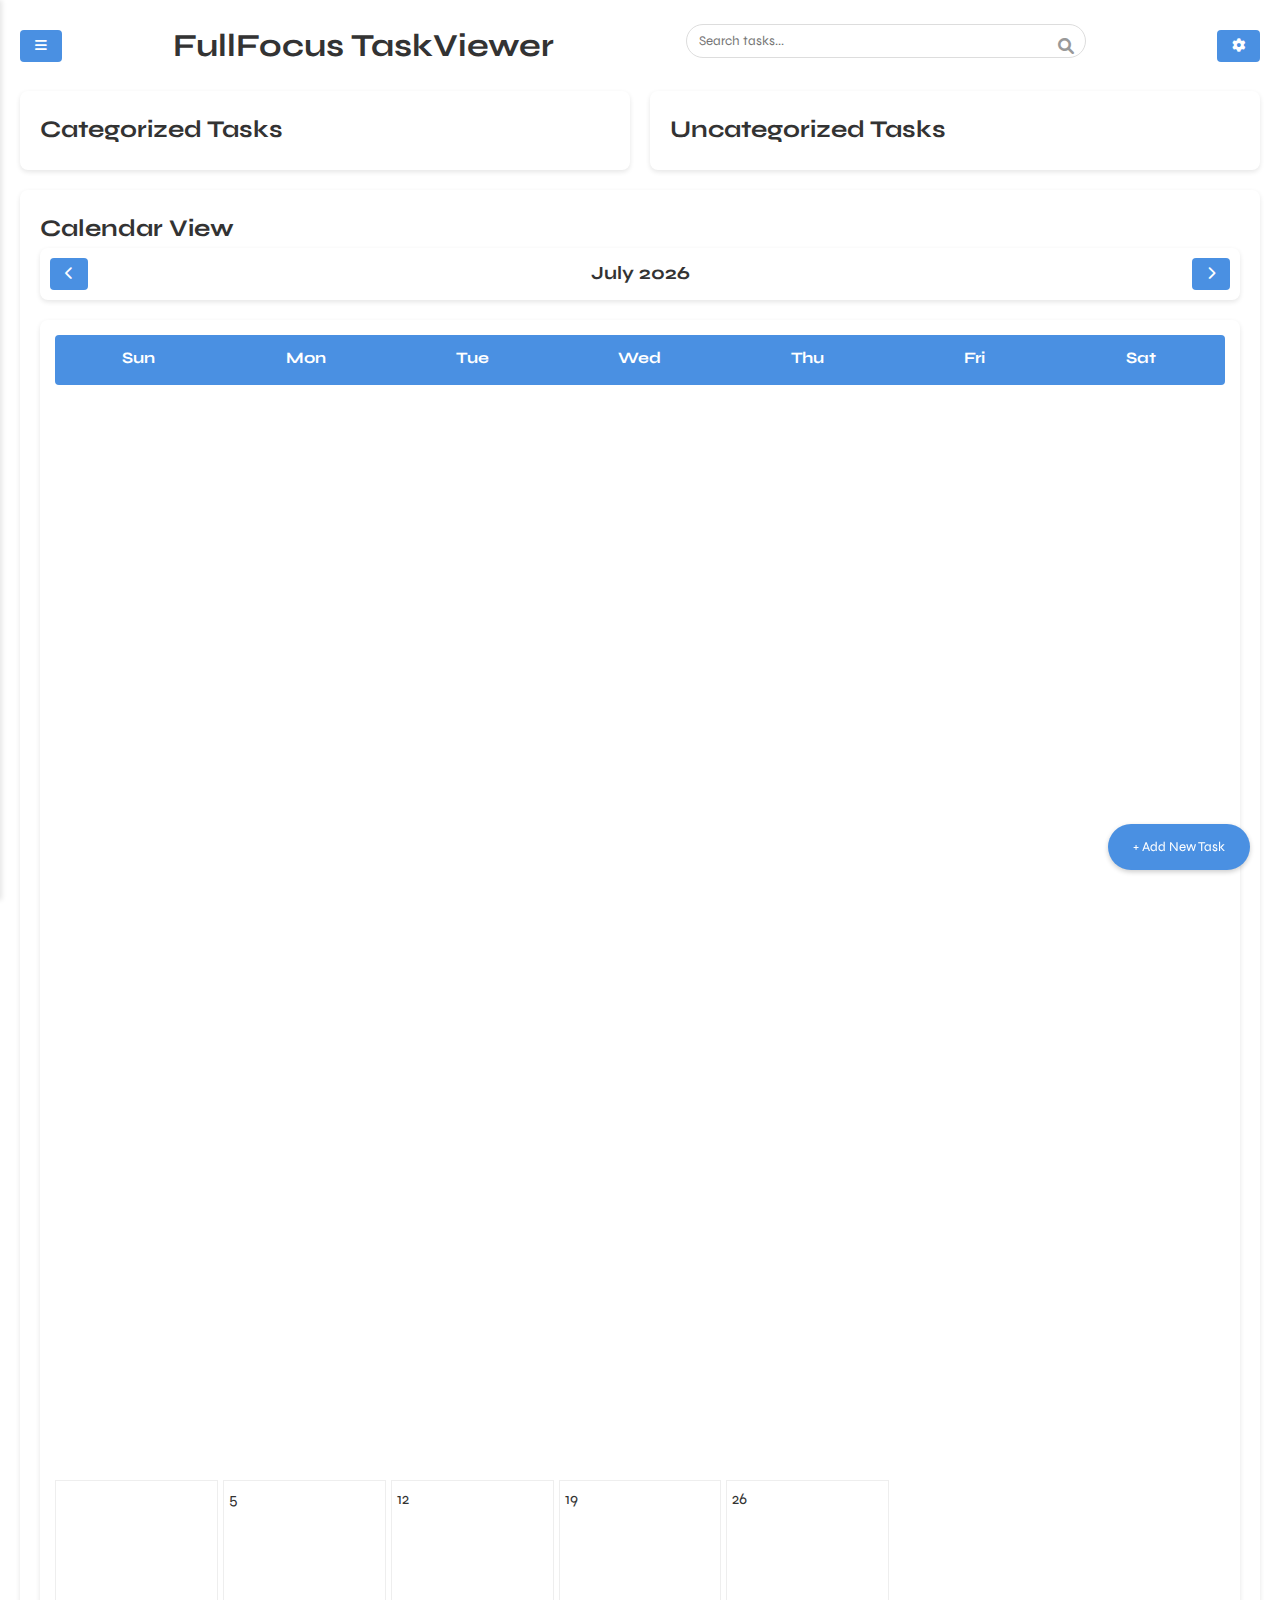
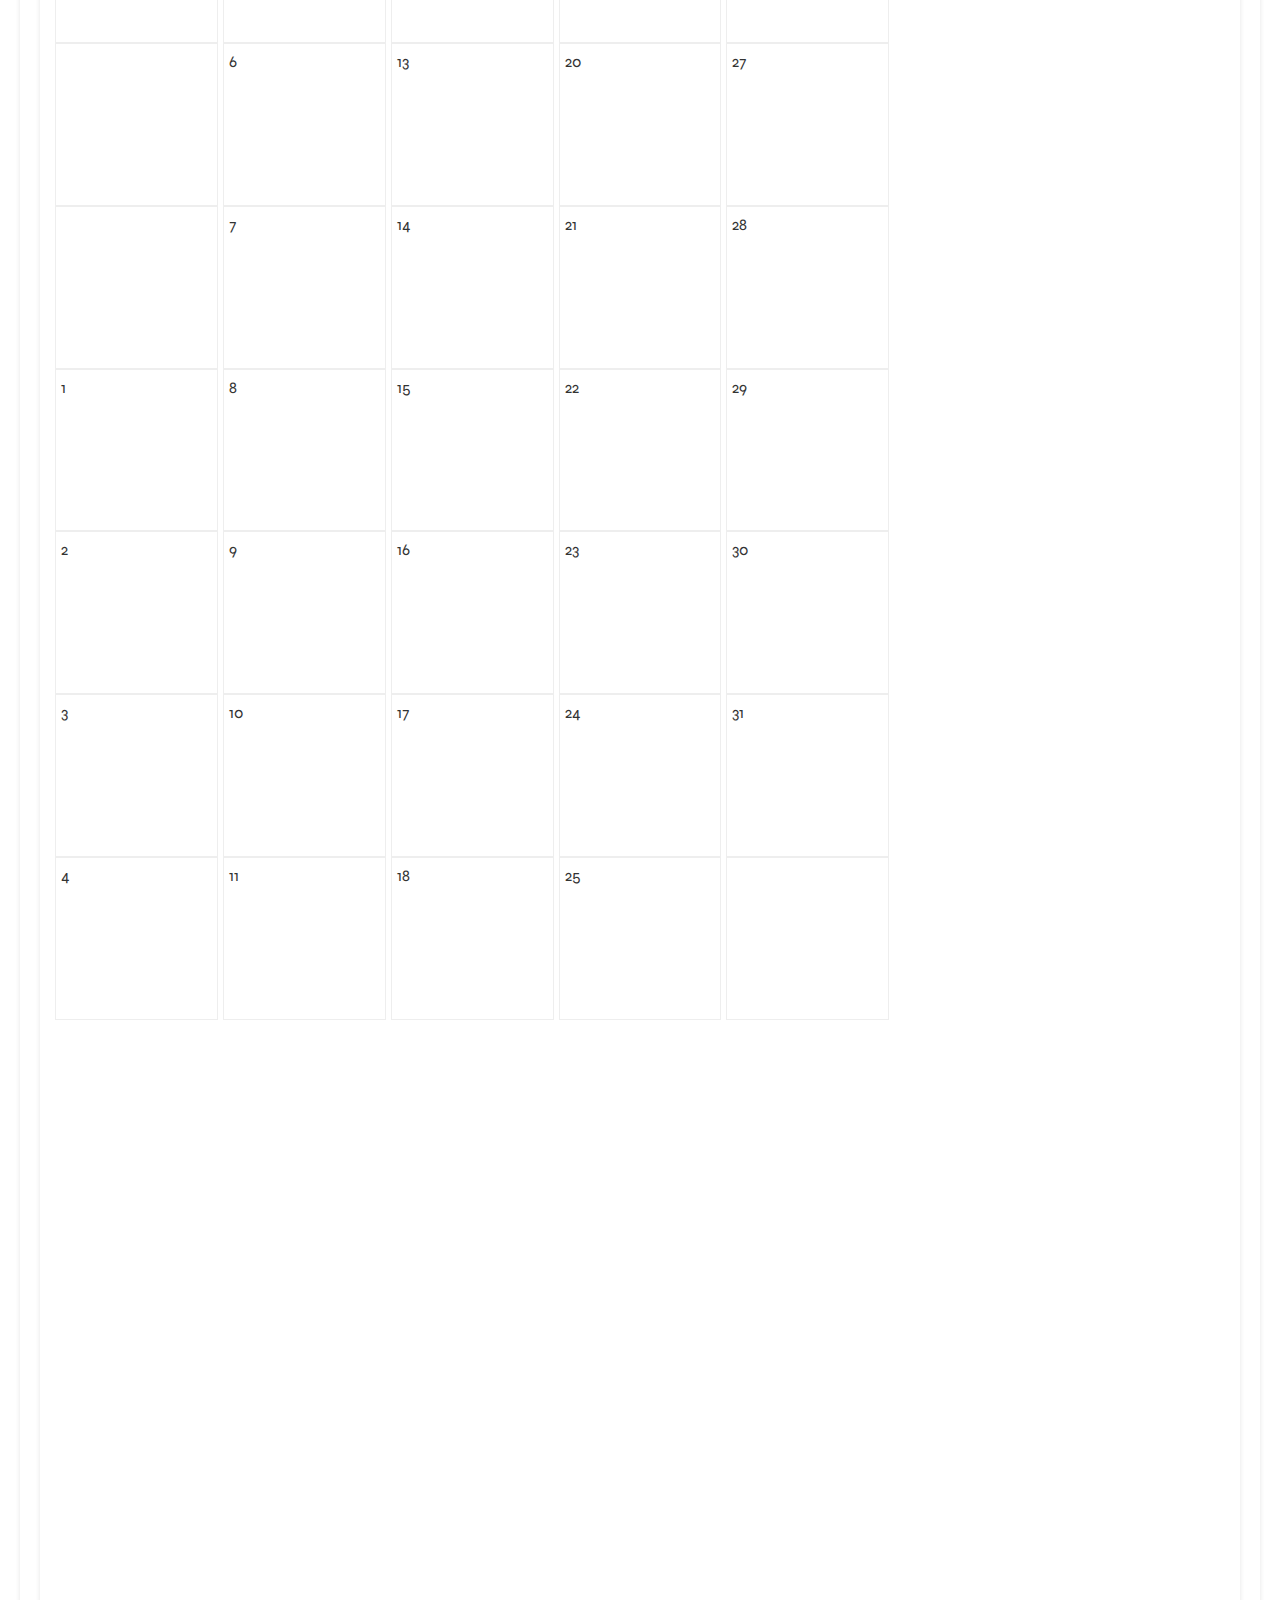
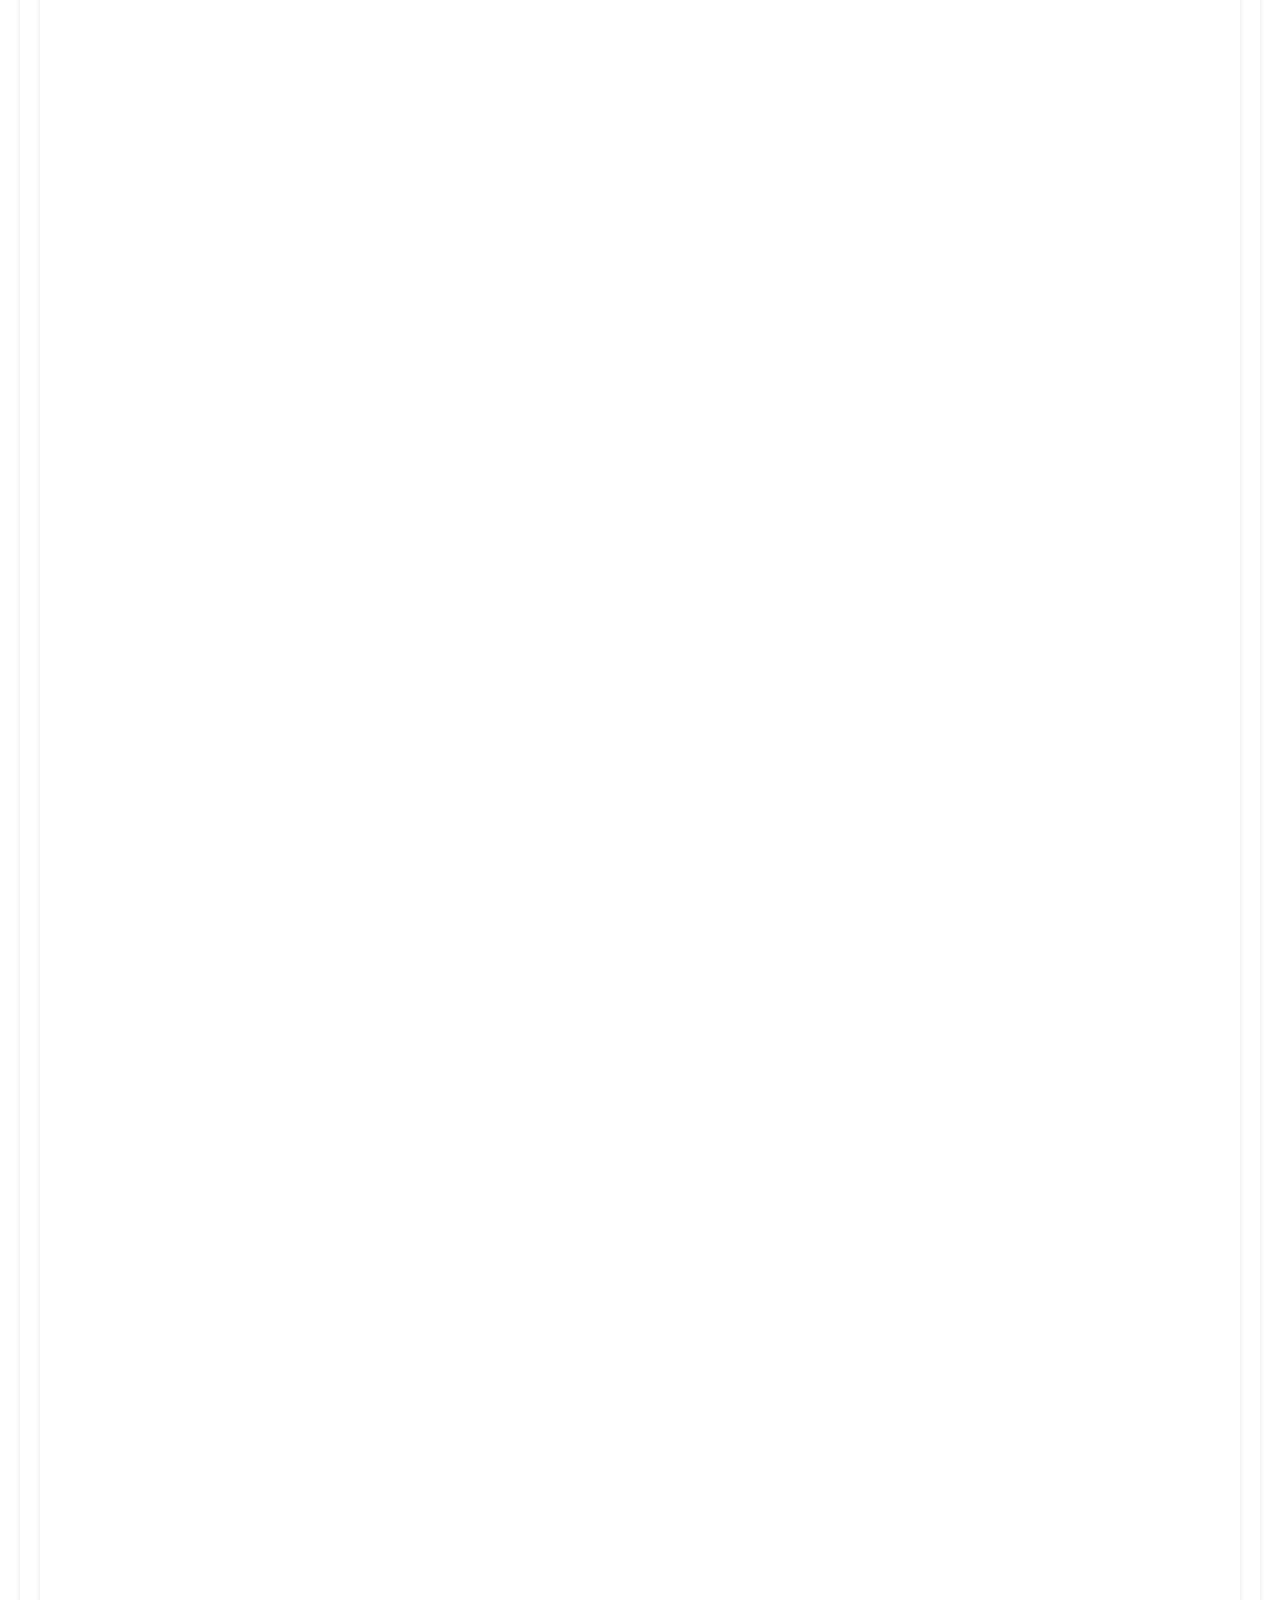
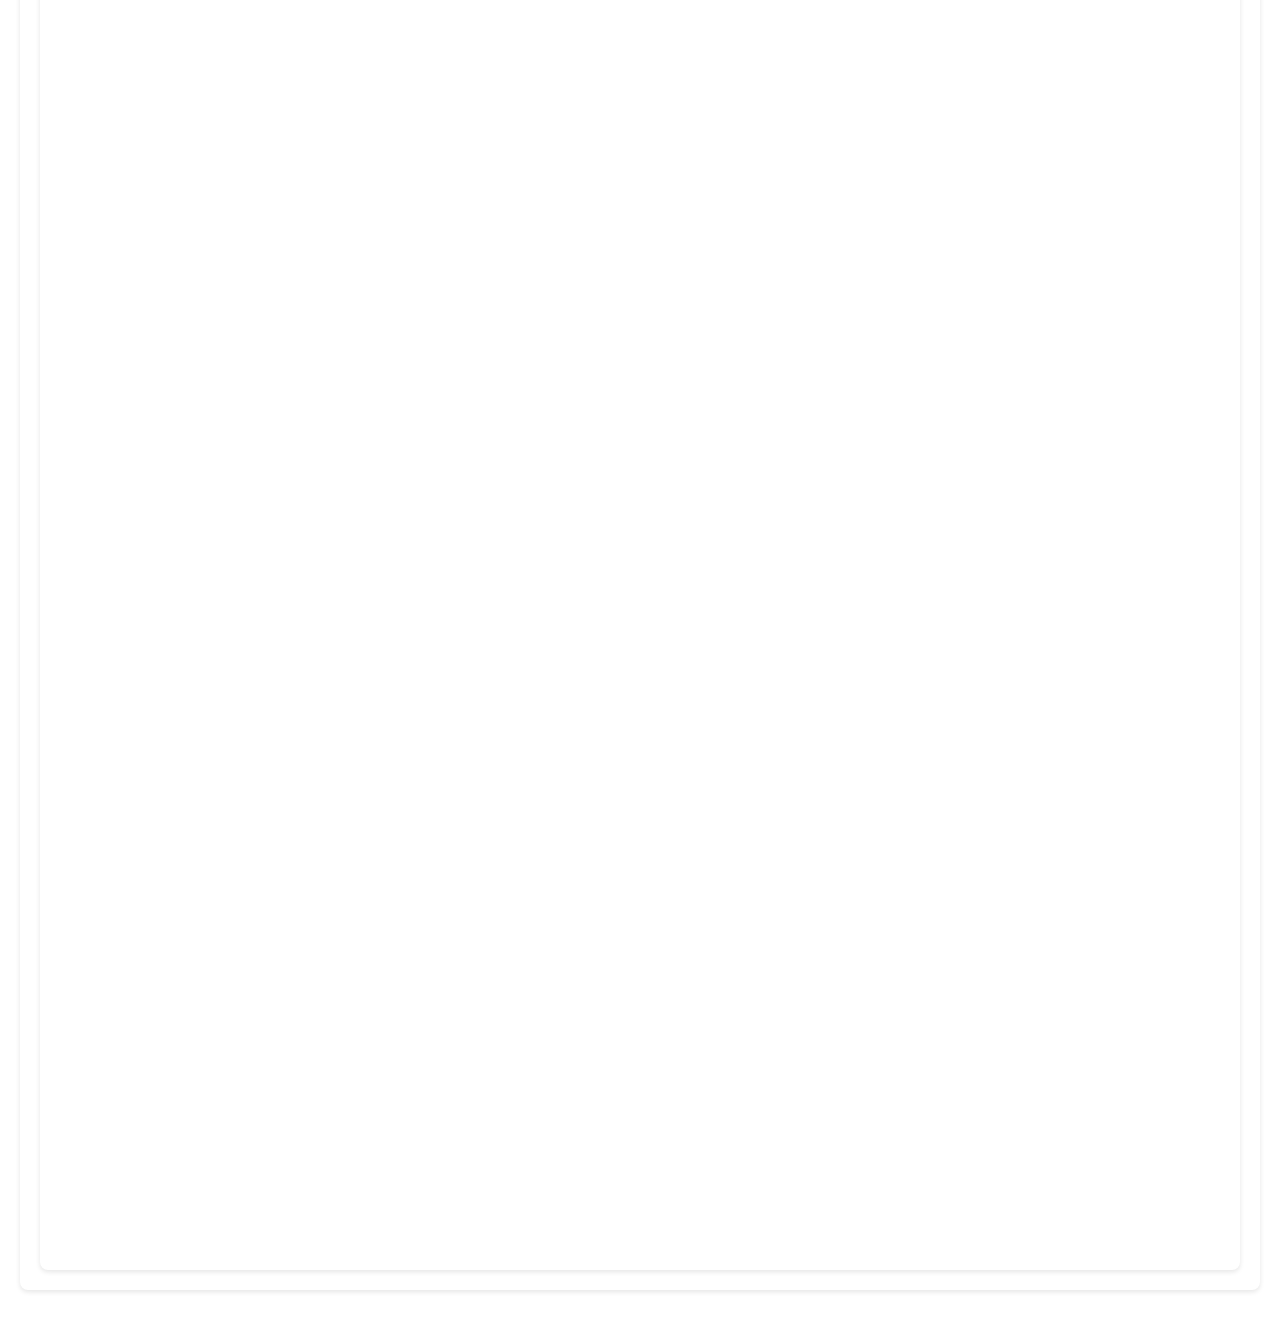
<file: index.html>
<!DOCTYPE html>
<html lang="en">
<head>
    <meta charset="UTF-8">
    <meta name="viewport" content="width=device-width, initial-scale=1.0">
    <title>FullFocus TaskViewer</title>
    <link href="https://cdnjs.cloudflare.com/ajax/libs/font-awesome/6.0.0/css/all.min.css" rel="stylesheet">
    <link rel="stylesheet" href="styles.css">
    <link rel="icon" href="favicon.png" type="image/png">
</head>
<body>
    <div id="sidebarContainer"></div>

    <div class="main-content">
        <div class="top-bar">
            <button id="openSidebar"><i class="fas fa-bars"></i></button>
            <h1>FullFocus TaskViewer</h1>
            <div class="search-bar">
                <input type="text" id="searchTasks" placeholder="Search tasks...">
                <i class="fas fa-search"></i>
            </div>
            <button id="settingsBtn"><i class="fas fa-cog"></i></button>
        </div>

        <div class="datetime" id="datetime"></div>

        <div class="row">
            <div class="box categorized">
                <h2>Categorized Tasks</h2>
                <div id="categorizedTasks"></div>
            </div>
            <div class="box uncategorized">
                <h2>Uncategorized Tasks</h2>
                <div id="uncategorizedTasks"></div>
            </div>
        </div>

        <div class="row">
            <div class="box calendar">
                <h2>Calendar View</h2>
                <div id="calendar"></div>
            </div>
        </div>

        <button id="addTaskBtn" class="floating-btn">+ Add New Task</button>
    </div>

    <div id="taskModal" class="modal">
        <div class="modal-content">
            <h2>Add New Task</h2>
            <form id="taskForm">
                <input type="text" id="taskName" placeholder="Task Name" required>
                <input type="datetime-local" id="startTime">
                <input type="datetime-local" id="endTime">
                <textarea id="taskDescription" placeholder="Description"></textarea>
                <input type="text" id="taskLinks" placeholder="Links (comma-separated)">
                <select id="taskPriority">
                    <option value="normal">Normal Priority</option>
                    <option value="low">Low Priority</option>
                    <option value="medium">Medium Priority</option>
                    <option value="high">High Priority</option>
                </select>
                <input type="text" id="taskLabels" placeholder="Labels (comma-separated)">
                <div class="notification-setting">
                    <input type="checkbox" id="taskNotifications">
                    <label for="taskNotifications">Enable notifications</label>
                </div>
                <div class="modal-buttons">
                    <button type="submit">Save</button>
                    <button type="button" class="cancel">Cancel</button>
                </div>
            </form>
        </div>
    </div>

    <div id="settingsModal" class="modal">
        <div class="modal-content">
            <h2>Settings</h2>
            <div class="settings-grid">
                <div class="setting-item">
                    <h3>Appearance</h3>
                    <div class="setting-control">
                        <label>Dark Mode</label>
                        <button id="darkModeToggle" class="toggle-btn">
                            <span class="toggle-slider"></span>
                        </button>
                    </div>
                </div>
                <div class="setting-item">
                    <h3>Data Management</h3>
                    <div class="setting-control data-buttons">
                        <button id="exportData" class="btn-primary">Export Data</button>
                        <div class="file-upload">
                            <label for="importData" class="btn-primary">Import Data</label>
                            <input type="file" id="importData" accept=".json">
                        </div>
                        <button id="clearData" class="btn-danger">Clear Data</button>
                    </div>
                </div>
            </div>
            <button class="cancel">Close</button>
        </div>
    </div>

    <div id="quickLinkModal" class="modal">
        <div class="modal-content">
            <h2>Add Quick Link</h2>
            <form id="quickLinkForm">
                <input type="text" id="linkName" placeholder="Link Name" required>
                <input type="url" id="linkUrl" placeholder="URL" required>
                <div class="modal-buttons">
                    <button type="submit">Save</button>
                    <button type="button" class="cancel">Cancel</button>
                </div>
            </form>
        </div>
    </div>

    <div id="embedModal" class="modal">
        <div class="modal-content">
            <h2>Add Web Embed</h2>
            <form id="embedForm">
                <input type="text" id="embedName" placeholder="Embed Name" required>
                <input type="url" id="embedUrl" placeholder="URL" required>
                <div class="modal-buttons">
                    <button type="submit">Save</button>
                    <button type="button" class="cancel">Cancel</button>
                </div>
            </form>
        </div>
    </div>

    <div id="embedViewerModal" class="modal">
        <div class="modal-content embed-viewer">
            <h2 id="embedViewerTitle"></h2>
            <div id="embedViewerContent"></div>
            <button class="cancel">Close</button>
        </div>
    </div>

    <script src="script.js"></script>
    <script>
        fetch('sidebar.html')
            .then(response => response.text())
            .then(data => {
                document.getElementById('sidebarContainer').innerHTML = data;
                // Update active state based on current page
                const currentPage = window.location.pathname.split('/').pop() || 'index.html';
                document.querySelectorAll('#sidebar a').forEach(link => {
                    link.classList.remove('active');
                    if (link.getAttribute('href') === currentPage) {
                        link.classList.add('active');
                    }
                });
            });
    </script>
</body>
</html>
</file>
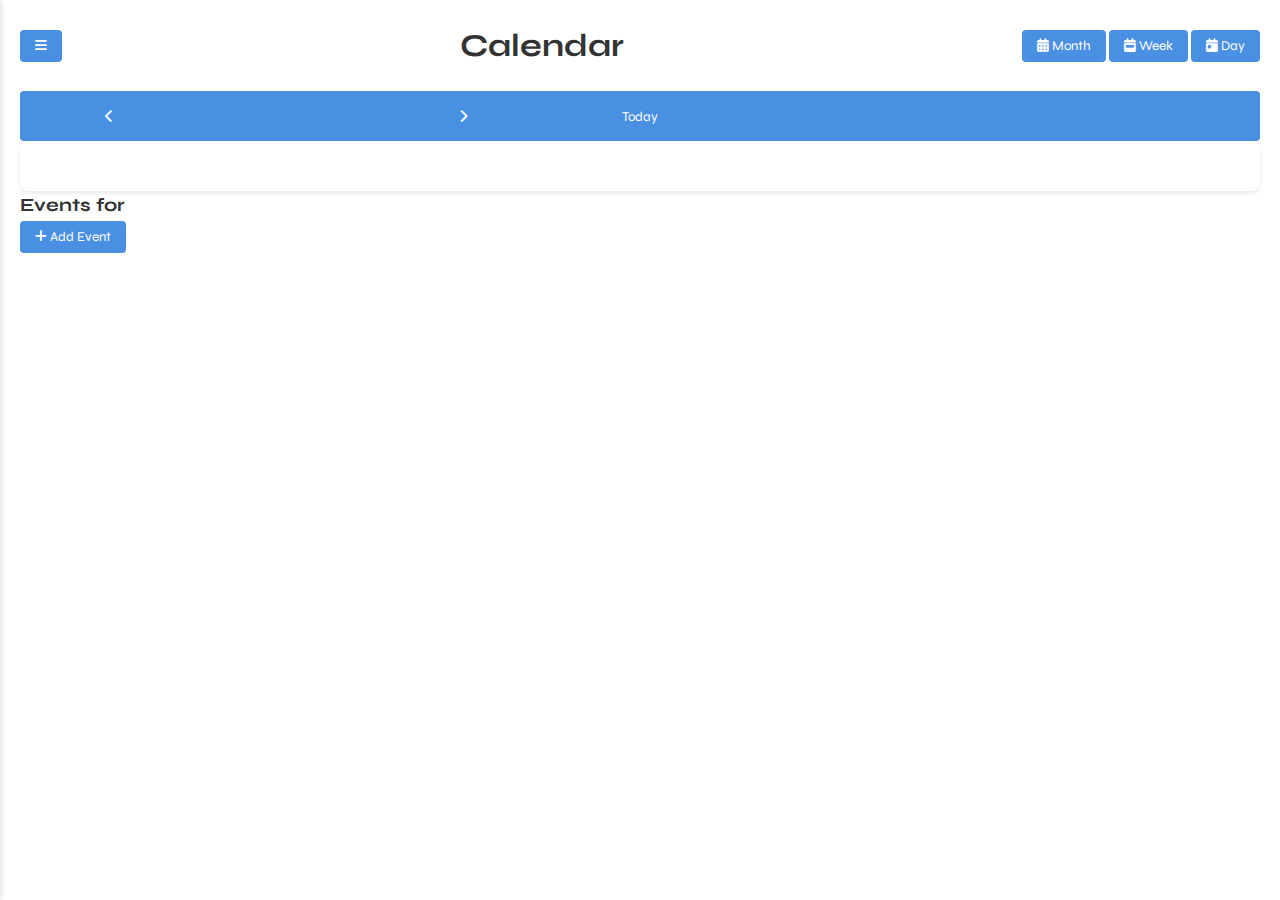
<file: calendar.html>
<!DOCTYPE html>
<html lang="en">
<head>
    <meta charset="UTF-8">
    <meta name="viewport" content="width=device-width, initial-scale=1.0">
    <title>FullFocus Calendar</title>
    <link href="https://cdnjs.cloudflare.com/ajax/libs/font-awesome/6.0.0/css/all.min.css" rel="stylesheet">
    <link rel="stylesheet" href="styles.css">
    <link rel="icon" href="favicon.png" type="image/png">
</head>
<body>
    <div id="sidebarContainer"></div>

    <div class="main-content">
        <div class="top-bar">
            <button id="openSidebar"><i class="fas fa-bars"></i></button>
            <h1>Calendar</h1>
            <div class="calendar-view-controls">
                <button id="monthView" class="active"><i class="fas fa-calendar-alt"></i> Month</button>
                <button id="weekView"><i class="fas fa-calendar-week"></i> Week</button>
                <button id="dayView"><i class="fas fa-calendar-day"></i> Day</button>
            </div>
        </div>

        <div class="calendar-container">
            <div class="calendar-header">
                <button id="prevPeriod"><i class="fas fa-chevron-left"></i></button>
                <h2 id="currentPeriod"></h2>
                <button id="nextPeriod"><i class="fas fa-chevron-right"></i></button>
                <button id="todayBtn">Today</button>
            </div>

            <div id="calendarGrid" class="calendar-grid"></div>

            <div id="eventDetails" class="event-details">
                <h3>Events for <span id="selectedDate"></span></h3>
                <div id="eventsList"></div>
                <button id="addEventBtn" class="btn-primary">
                    <i class="fas fa-plus"></i> Add Event
                </button>
            </div>
        </div>
    </div>

    <div id="eventModal" class="modal">
        <div class="modal-content">
            <h2 id="eventModalTitle">Add Event</h2>
            <form id="eventForm">
                <input type="text" id="eventTitle" placeholder="Event Title" required>
                <input type="datetime-local" id="eventStart" required>
                <input type="datetime-local" id="eventEnd" required>
                <textarea id="eventDescription" placeholder="Event Description"></textarea>
                <select id="eventCategory">
                    <option value="task">Task</option>
                    <option value="meeting">Meeting</option>
                    <option value="reminder">Reminder</option>
                    <option value="deadline">Deadline</option>
                </select>
                <div class="color-picker">
                    <label>Color:</label>
                    <input type="color" id="eventColor" value="#4a90e2">
                </div>
                <div class="notification-setting">
                    <input type="checkbox" id="eventNotification">
                    <label for="eventNotification">Enable notifications</label>
                </div>
                <div class="modal-buttons">
                    <button type="submit">Save</button>
                    <button type="button" class="cancel">Cancel</button>
                </div>
            </form>
        </div>
    </div>

    <script src="calendar.js"></script>
    <script>
        fetch('sidebar.html')
            .then(response => response.text())
            .then(data => {
                document.getElementById('sidebarContainer').innerHTML = data;
                // Update active state based on current page
                const currentPage = window.location.pathname.split('/').pop() || 'index.html';
                document.querySelectorAll('#sidebar a').forEach(link => {
                    link.classList.remove('active');
                    if (link.getAttribute('href') === currentPage) {
                        link.classList.add('active');
                    }
                });
            });
    </script>
</body>
</html>
</file>
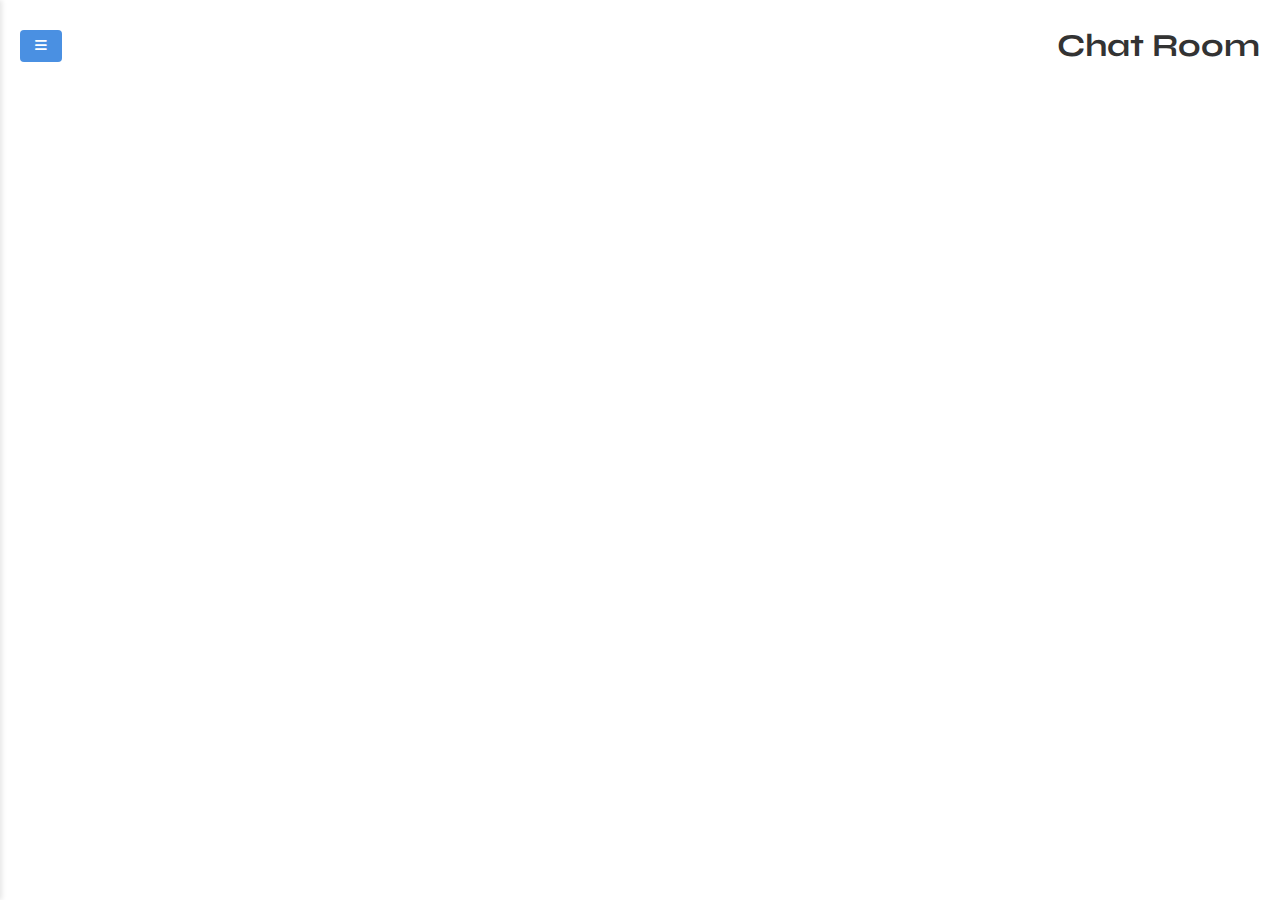
<file: chat.html>
<!DOCTYPE html>
<html lang="en">
<head>
    <meta charset="UTF-8">
    <meta name="viewport" content="width=device-width, initial-scale=1.0">
    <title>FullFocus Chat</title>
    <link href="https://cdnjs.cloudflare.com/ajax/libs/font-awesome/6.0.0/css/all.min.css" rel="stylesheet">
    <link rel="stylesheet" href="styles.css">
    <link rel="icon" href="favicon.png" type="image/png">
</head>
<body>
    <div id="sidebarContainer"></div>

    <div class="main-content">
        <div class="top-bar">
            <button id="openSidebar"><i class="fas fa-bars"></i></button>
            <h1>Chat Room</h1>
        </div>
        <center>
            <div class="chat-container">
                <script src="https://minnit.chat/js/embed.js" defer></script>
                <minnit-chat 
                    data-chatname="https://organizations.minnit.chat/275310646090590/Main?embed&nickname=" 
                    data-style="width:90%;height:500px;max-height:90vh;">
                </minnit-chat>
                <p class="powered-by-minnit"></p>
            </div>
        </center>
    </div>
    <script src="script.js"></script>
</body>
</html>
</file>
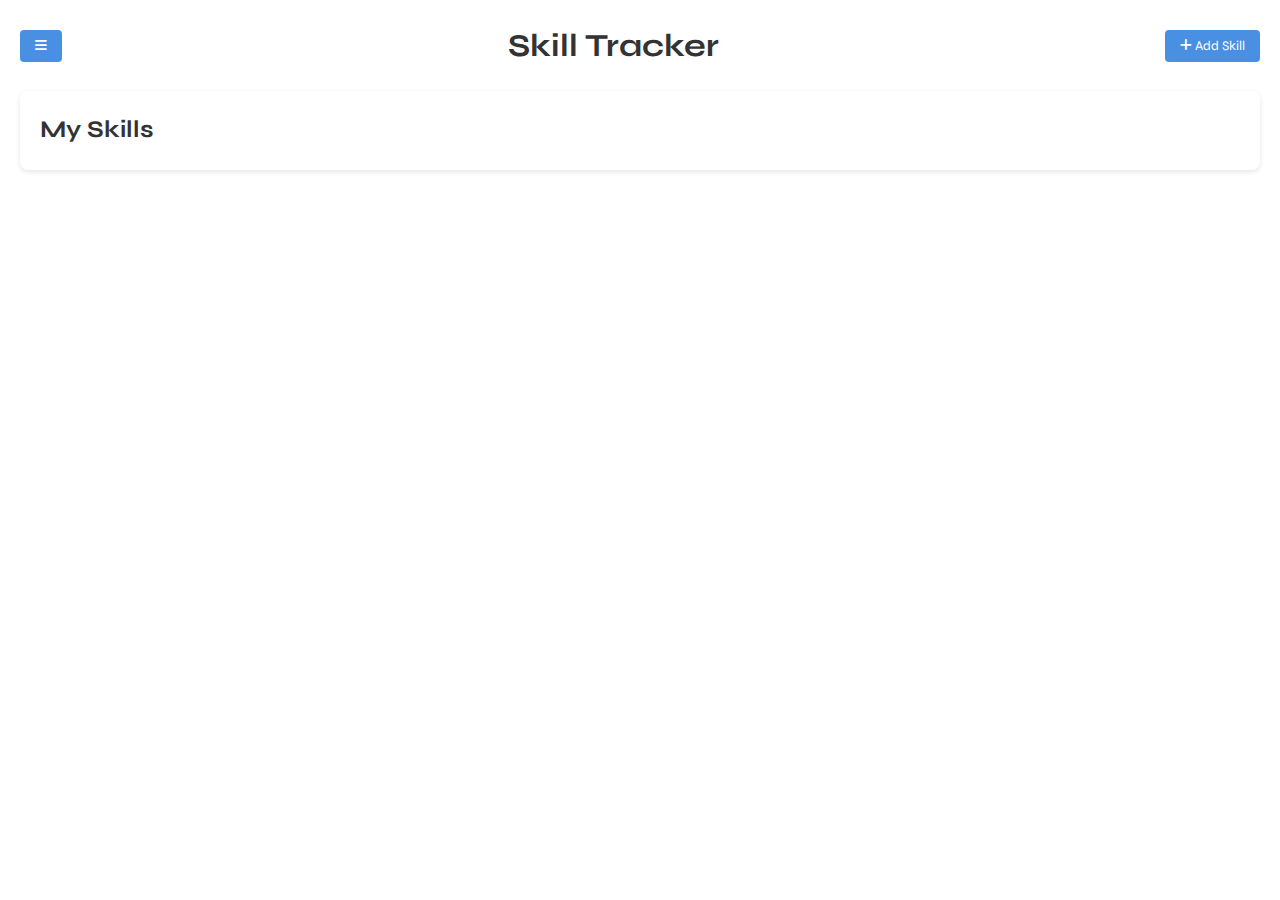
<file: flashcards.html>
<!DOCTYPE html>
<html lang="en">
<head>
    <meta charset="UTF-8">
    <meta name="viewport" content="width=device-width, initial-scale=1.0">
    <title>FullFocus Skills</title>
    <link href="https://cdnjs.cloudflare.com/ajax/libs/font-awesome/6.0.0/css/all.min.css" rel="stylesheet">
    <link rel="stylesheet" href="styles.css">
    <link rel="icon" href="favicon.png" type="image/png">
</head>
<body>
    <div id="sidebarContainer"></div>

    <div class="main-content">
        <div class="top-bar">
            <button id="openSidebar"><i class="fas fa-bars"></i></button>
            <h1>Skill Tracker</h1>
            <button id="addSkillBtn" class="btn-primary"><i class="fas fa-plus"></i> Add Skill</button>
        </div>

        <div class="skills-grid">
            <div class="box skills-list">
                <h2>My Skills</h2>
                <div id="skillsList"></div>
            </div>
        </div>
    </div>

    <div id="skillModal" class="modal">
        <div class="modal-content">
            <h2>Add New Skill</h2>
            <form id="skillForm">
                <input type="text" id="skillName" placeholder="Skill Name" required>
                <select id="skillCategory">
                    <option value="technical">Technical</option>
                    <option value="soft">Soft Skills</option>
                    <option value="language">Language</option>
                    <option value="other">Other</option>
                </select>
                <input type="range" id="skillLevel" min="1" max="5" value="1">
                <span id="skillLevelDisplay">1/5</span>
                <textarea id="skillNotes" placeholder="Notes and milestones"></textarea>
                <div class="modal-buttons">
                    <button type="submit">Save</button>
                    <button type="button" class="cancel">Cancel</button>
                </div>
            </form>
        </div>
    </div>
    <script src="skills.js"></script>
</body>
</html>
</file>
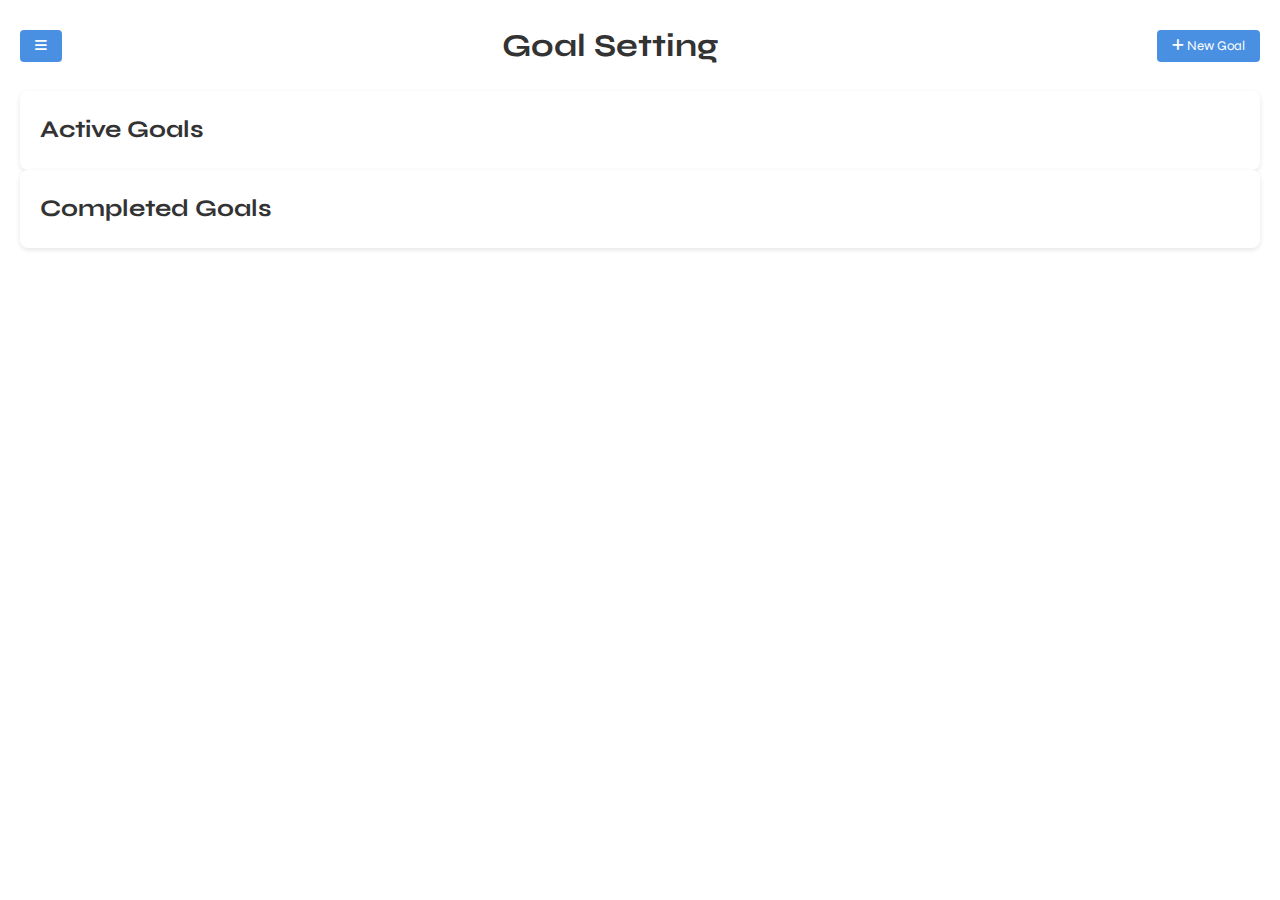
<file: goals.html>
<!DOCTYPE html>
<html lang="en">
<head>
    <meta charset="UTF-8">
    <meta name="viewport" content="width=device-width, initial-scale=1.0">
    <title>FullFocus Goals</title>
    <link href="https://cdnjs.cloudflare.com/ajax/libs/font-awesome/6.0.0/css/all.min.css" rel="stylesheet">
    <link rel="stylesheet" href="styles.css">
    <link rel="icon" href="favicon.png" type="image/png">
</head>
<body>
    <div id="sidebarContainer"></div>

    <div class="main-content">
        <div class="top-bar">
            <button id="openSidebar"><i class="fas fa-bars"></i></button>
            <h1>Goal Setting</h1>
            <button id="addGoalBtn" class="btn-primary"><i class="fas fa-plus"></i> New Goal</button>
        </div>

        <div class="goals-grid">
            <div class="box active-goals">
                <h2>Active Goals</h2>
                <div id="activeGoalsList"></div>
            </div>
            
            <div class="box completed-goals">
                <h2>Completed Goals</h2>
                <div id="completedGoalsList"></div>
            </div>
        </div>
    </div>

    <div id="goalModal" class="modal">
        <div class="modal-content">
            <h2>Add New Goal</h2>
            <form id="goalForm">
                <input type="text" id="goalTitle" placeholder="Goal Title" required>
                <textarea id="goalDescription" placeholder="Goal Description"></textarea>
                <input type="date" id="goalDeadline" required>
                <select id="goalCategory" required>
                    <option value="personal">Personal</option>
                    <option value="professional">Professional</option>
                    <option value="health">Health</option>
                    <option value="financial">Financial</option>
                </select>
                <div class="milestone-section">
                    <h3>Milestones</h3>
                    <div id="milestonesList"></div>
                    <button type="button" id="addMilestone" class="btn-small">Add Milestone</button>
                </div>
                <div class="modal-buttons">
                    <button type="submit">Save</button>
                    <button type="button" class="cancel">Cancel</button>
                </div>
            </form>
        </div>
    </div>

    <script src="goals.js"></script>
</body>
</html>
</file>
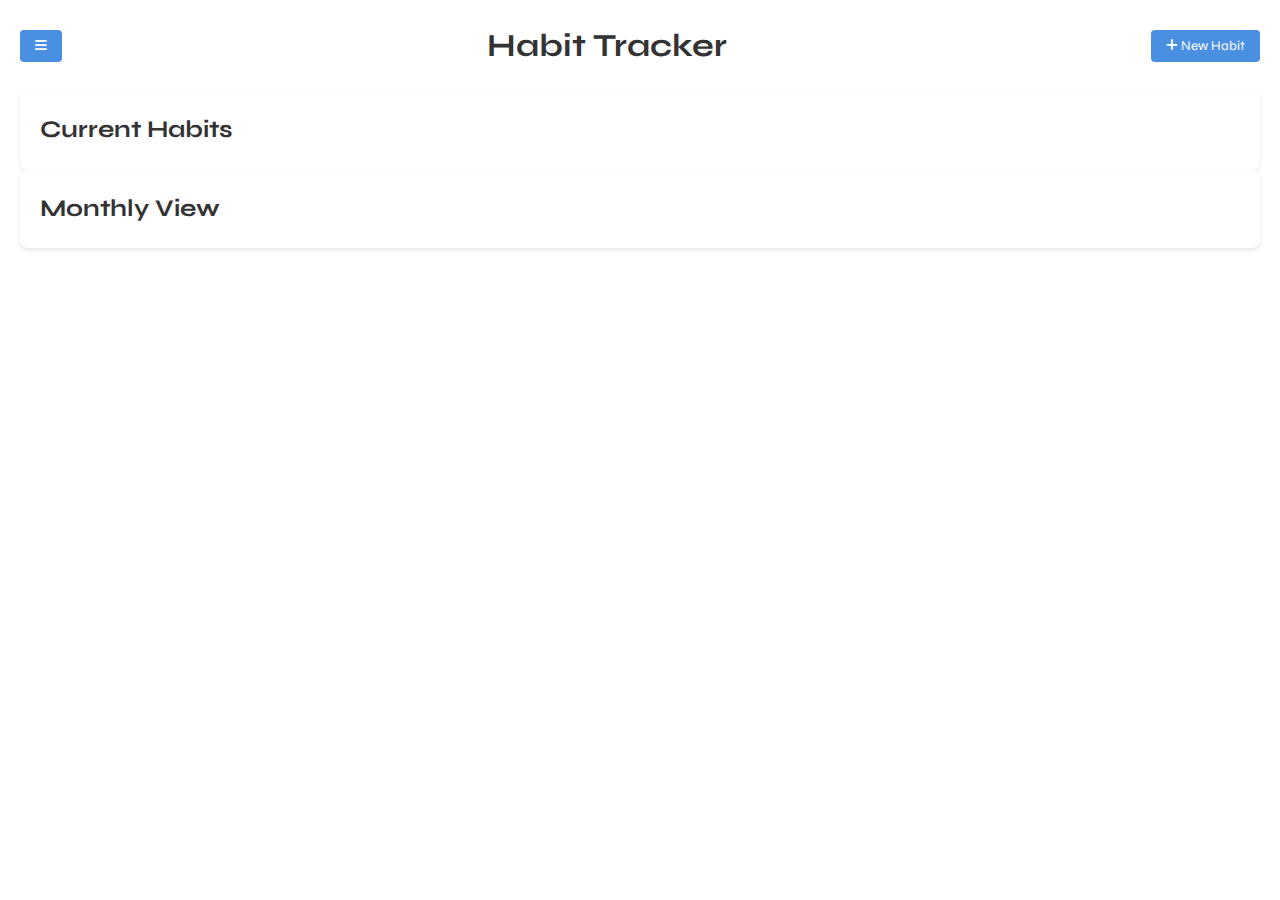
<file: habits.html>
<!DOCTYPE html>
<html lang="en">
<head>
    <meta charset="UTF-8">
    <meta name="viewport" content="width=device-width, initial-scale=1.0">
    <title>FullFocus Habit Tracker</title>
    <link href="https://cdnjs.cloudflare.com/ajax/libs/font-awesome/6.0.0/css/all.min.css" rel="stylesheet">
    <link rel="stylesheet" href="styles.css">
    <link rel="icon" href="favicon.png" type="image/png">
</head>
<body>
    <div id="sidebarContainer"></div>

    <div class="main-content">
        <div class="top-bar">
            <button id="openSidebar"><i class="fas fa-bars"></i></button>
            <h1>Habit Tracker</h1>
            <button id="addHabitBtn" class="btn-primary"><i class="fas fa-plus"></i> New Habit</button>
        </div>

        <div class="habits-grid">
            <div class="box habit-overview">
                <h2>Current Habits</h2>
                <div id="habitsList"></div>
            </div>
            
            <div class="box habit-calendar">
                <h2>Monthly View</h2>
                <div id="habitCalendar"></div>
            </div>
        </div>
    </div>

    <div id="habitModal" class="modal">
        <div class="modal-content">
            <h2>Add New Habit</h2>
            <form id="habitForm">
                <input type="text" id="habitName" placeholder="Habit Name" required>
                <select id="habitFrequency" required>
                    <option value="daily">Daily</option>
                    <option value="weekly">Weekly</option>
                    <option value="monthly">Monthly</option>
                </select>
                <input type="color" id="habitColor" value="#4a90e2">
                <textarea id="habitDescription" placeholder="Description"></textarea>
                <div class="modal-buttons">
                    <button type="submit">Save</button>
                    <button type="button" class="cancel">Cancel</button>
                </div>
            </form>
        </div>
    </div>

    <script src="habits.js"></script>
</body>
</html>
</file>
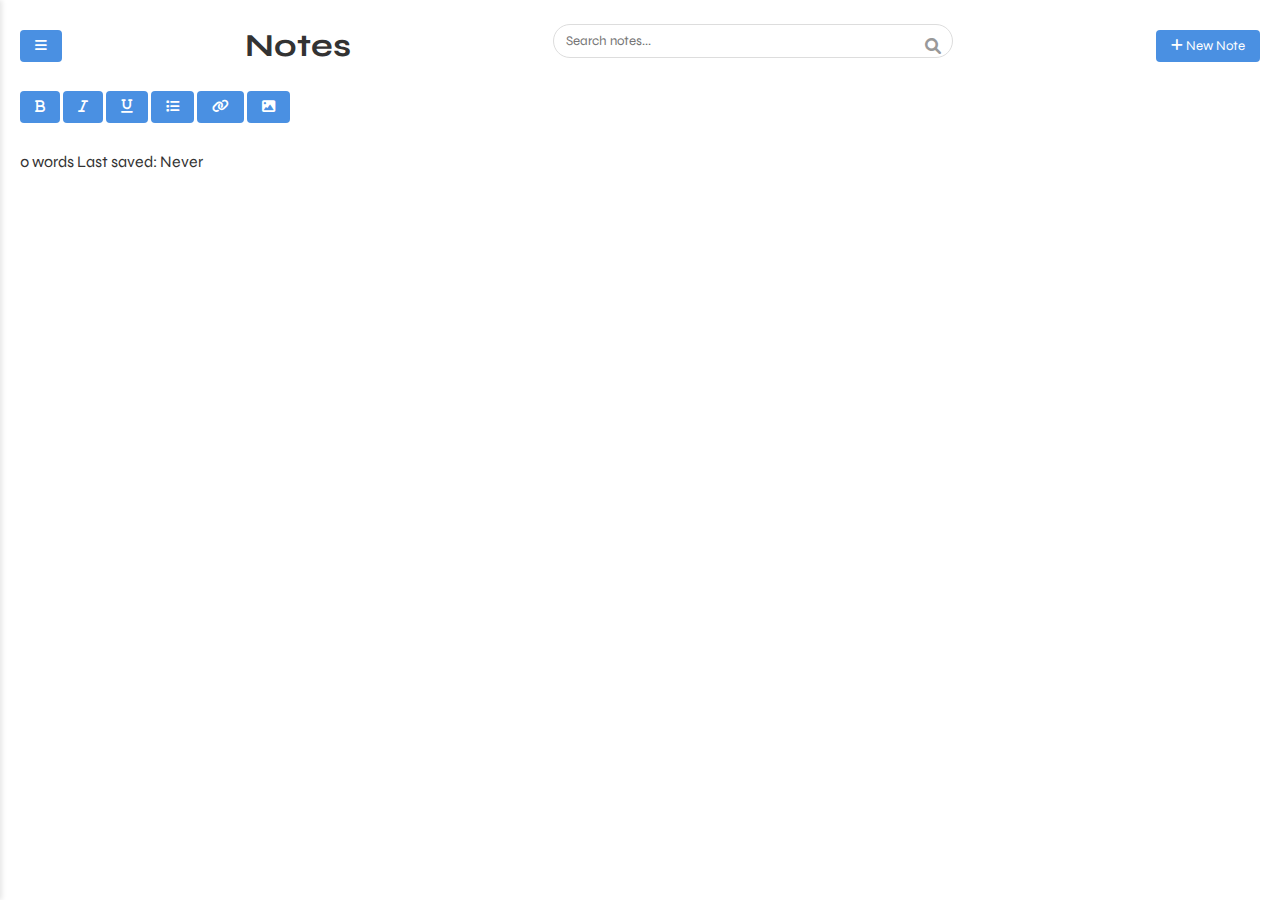
<file: notes.html>
<!DOCTYPE html>
<html lang="en">
<head>
    <meta charset="UTF-8">
    <meta name="viewport" content="width=device-width, initial-scale=1.0">
    <title>FullFocus Notes</title>
    <link href="https://cdnjs.cloudflare.com/ajax/libs/font-awesome/6.0.0/css/all.min.css" rel="stylesheet">
    <link rel="stylesheet" href="styles.css">
    <link rel="icon" href="favicon.png" type="image/png">
</head>
<body>
    <div id="sidebarContainer"></div>

    <div class="main-content">
        <div class="top-bar">
            <button id="openSidebar"><i class="fas fa-bars"></i></button>
            <h1>Notes</h1>
            <div class="search-bar">
                <input type="text" id="searchNotes" placeholder="Search notes...">
                <i class="fas fa-search"></i>
            </div>
            <button id="addNoteBtn"><i class="fas fa-plus"></i> New Note</button>
        </div>

        <div class="notes-container">
            <div class="notes-sidebar">
                <div id="notesList"></div>
            </div>
            <div class="notes-editor">
                <div class="editor-toolbar">
                    <button data-command="bold"><i class="fas fa-bold"></i></button>
                    <button data-command="italic"><i class="fas fa-italic"></i></button>
                    <button data-command="underline"><i class="fas fa-underline"></i></button>
                    <button data-command="insertUnorderedList"><i class="fas fa-list"></i></button>
                    <button data-command="createLink"><i class="fas fa-link"></i></button>
                    <button data-command="insertImage"><i class="fas fa-image"></i></button>
                </div>
                <div id="editor" contenteditable="true"></div>
                <div class="editor-statusbar">
                    <span id="wordCount">0 words</span>
                    <span id="lastSaved">Last saved: Never</span>
                </div>
            </div>
        </div>
    </div>

    <script src="notes.js"></script>
    <script>
        fetch('sidebar.html')
            .then(response => response.text())
            .then(data => {
                document.getElementById('sidebarContainer').innerHTML = data;
                // Update active state based on current page
                const currentPage = window.location.pathname.split('/').pop() || 'index.html';
                document.querySelectorAll('#sidebar a').forEach(link => {
                    link.classList.remove('active');
                    if (link.getAttribute('href') === currentPage) {
                        link.classList.add('active');
                    }
                });
            });
    </script>
</body>
</html>
</file>
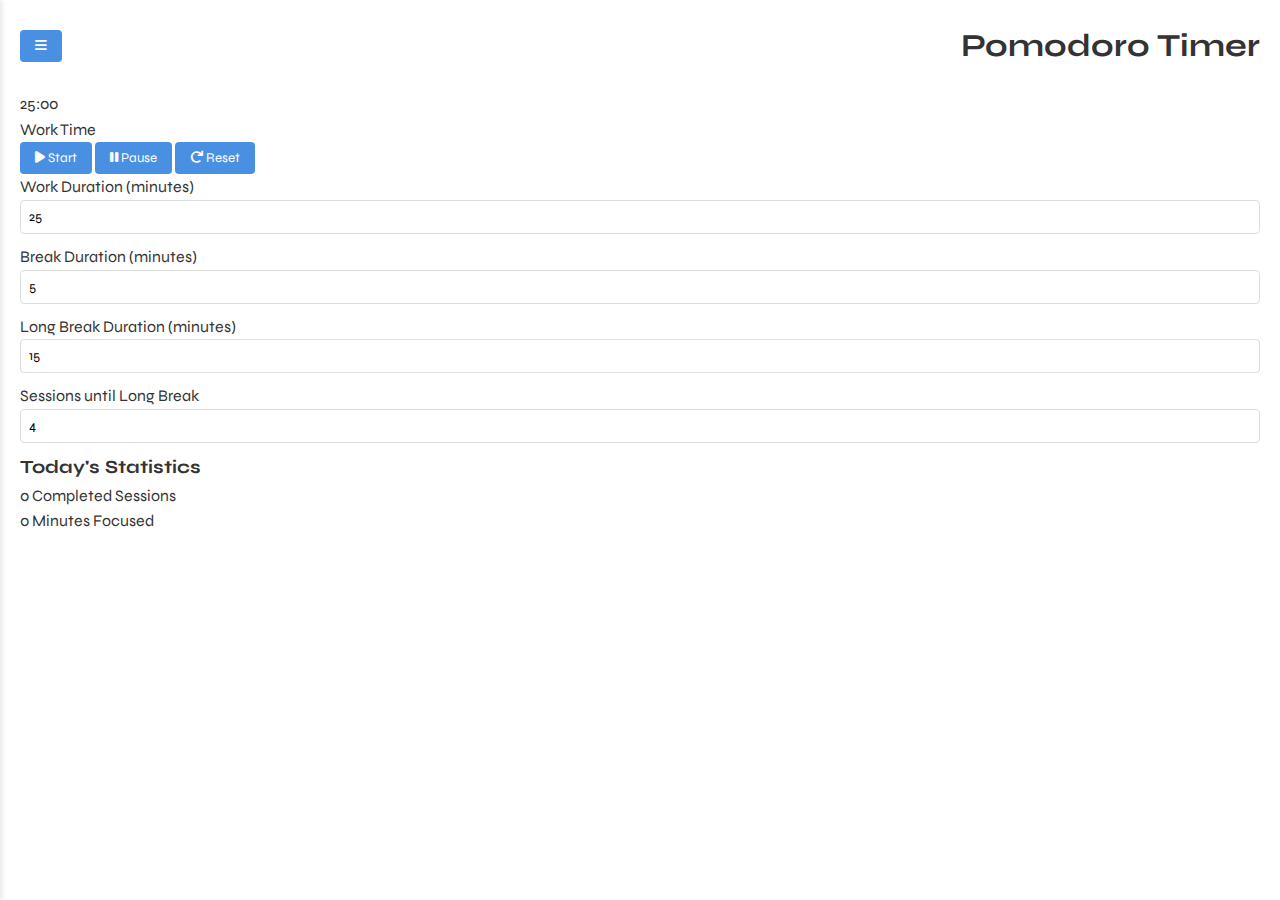
<file: pomodoro.html>
<!DOCTYPE html>
<html lang="en">
<head>
    <meta charset="UTF-8">
    <meta name="viewport" content="width=device-width, initial-scale=1.0">
    <title>FullFocus Pomodoro</title>
    <link href="https://cdnjs.cloudflare.com/ajax/libs/font-awesome/6.0.0/css/all.min.css" rel="stylesheet">
    <link rel="stylesheet" href="styles.css">
    <link rel="icon" href="favicon.png" type="image/png">
</head>
<body>
    <div id="sidebarContainer"></div>

    <div class="main-content">
        <div class="top-bar">
            <button id="openSidebar"><i class="fas fa-bars"></i></button>
            <h1>Pomodoro Timer</h1>
        </div>

        <div class="pomodoro-container">
            <div class="timer-display">
                <div class="time">25:00</div>
                <div class="phase">Work Time</div>
            </div>

            <div class="timer-controls">
                <button id="startTimer" class="btn-primary"><i class="fas fa-play"></i> Start</button>
                <button id="pauseTimer" class="btn-primary" disabled><i class="fas fa-pause"></i> Pause</button>
                <button id="resetTimer" class="btn-primary"><i class="fas fa-redo"></i> Reset</button>
            </div>

            <div class="timer-settings">
                <div class="setting">
                    <label>Work Duration (minutes)</label>
                    <input type="number" id="workDuration" value="25" min="1" max="60">
                </div>
                <div class="setting">
                    <label>Break Duration (minutes)</label>
                    <input type="number" id="breakDuration" value="5" min="1" max="30">
                </div>
                <div class="setting">
                    <label>Long Break Duration (minutes)</label>
                    <input type="number" id="longBreakDuration" value="15" min="1" max="60">
                </div>
                <div class="setting">
                    <label>Sessions until Long Break</label>
                    <input type="number" id="sessionsCount" value="4" min="1" max="10">
                </div>
            </div>

            <div class="session-stats">
                <h3>Today's Statistics</h3>
                <div class="stats-grid">
                    <div class="stat-item">
                        <span class="stat-value" id="completedSessions">0</span>
                        <span class="stat-label">Completed Sessions</span>
                    </div>
                    <div class="stat-item">
                        <span class="stat-value" id="totalFocusTime">0</span>
                        <span class="stat-label">Minutes Focused</span>
                    </div>
                </div>
            </div>
        </div>
    </div>

    <script src="pomodoro.js"></script>
    <script>
        fetch('sidebar.html')
            .then(response => response.text())
            .then(data => {
                document.getElementById('sidebarContainer').innerHTML = data;
                // Update active state based on current page
                const currentPage = window.location.pathname.split('/').pop() || 'index.html';
                document.querySelectorAll('#sidebar a').forEach(link => {
                    link.classList.remove('active');
                    if (link.getAttribute('href') === currentPage) {
                        link.classList.add('active');
                    }
                });
            });
    </script>
</body>
</html>
</file>
<file: styles.css>
/* styles.css */

@import url('https://fonts.googleapis.com/css2?family=Syne:wght@400;500;600;700;800&display=swap');

:root {
    --primary-color: #4a90e2;
    --secondary-color: #f5f5f5;
    --text-color: #333;
    --border-color: #ddd;
    font-family: 'Syne', sans-serif;
}

* {
    margin: 0;
    padding: 0;
    box-sizing: border-box;
    font-family: 'Syne', sans-serif;
}

body {
    font-family: 'Syne', sans-serif;
    line-height: 1.6;
    color: var(--text-color);
}

/* Sidebar */
.sidebar {
    height: 100%;
    width: 250px;
    position: fixed;
    top: 0;
    left: -250px;
    background-color: white;
    padding: 20px;
    box-shadow: 2px 0 5px rgba(0, 0, 0, 0.1);
    transition: left 0.3s;
    z-index: 1000;
    overflow-y: auto;
    display: flex;
    flex-direction: column;
}

.sidebar.active {
    left: 0;
}

body.dark-mode .sidebar-header {
    background-color: #2d2d2d;
}

.sidebar-header {
    display: flex;
    justify-content: space-between;
    align-items: center;
    margin-bottom: 20px;
    position: sticky;
    top: 0;
    background-color: white;
    padding-bottom: 20px;
    z-index: 2;
}

.sidebar a {
    display: block;
    padding: 10px;
    text-decoration: none;
    color: var(--text-color);
    margin-bottom: 5px;
}

.sidebar a:hover {
    background-color: var(--secondary-color);
}

.quick-links {
    margin-top: 20px;
}

/* Main Content */
.main-content {
    margin-left: 0;
    padding: 20px;
    transition: margin-left 0.3s;
}

.top-bar {
    display: flex;
    justify-content: space-between;
    align-items: center;
    margin-bottom: 20px;
}

.datetime {
    text-align: center;
    margin-bottom: 20px;
    font-size: 1.2em;
    color: var(--primary-color);
}

.row {
    display: flex;
    gap: 20px;
    margin-bottom: 20px;
}

.box {
    background: white;
    padding: 20px;
    border-radius: 8px;
    box-shadow: 0 2px 5px rgba(0, 0, 0, 0.1);
    flex: 1;
}

/* Calendar */
.calendar {
    min-height: 300px;
}

/* Floating Button */
.floating-btn {
    position: fixed;
    bottom: 30px;
    right: 30px;
    background: var(--primary-color);
    color: white;
    padding: 15px 25px;
    border: none;
    border-radius: 25px;
    cursor: pointer;
    box-shadow: 0 2px 5px rgba(0, 0, 0, 0.2);
}

/* Modal */
.modal {
    display: none;
    position: fixed;
    top: 0;
    left: 0;
    width: 100%;
    height: 100%;
    background: rgba(0, 0, 0, 0.5);
    z-index: 1001;
}

.modal.active {
    opacity: 1;
    visibility: visible;
}

.modal-content {
    background: white;
    width: 90%;
    max-width: 500px;
    margin: 50px auto;
    border-radius: 8px;
    position: relative;
    transform: translateY(-20px);
    max-height: 90vh;
    overflow-y: auto;
    padding: 25px;
    transition: transform 0.3s;
}

.modal-header {
    display: flex;
    justify-content: space-between;
    align-items: center;
    margin-bottom: 20px;
    padding-bottom: 15px;
    border-bottom: 1px solid #eee;
}

.modal-footer {
    margin-top: 20px;
    padding-top: 15px;
    border-top: 1px solid #eee;
    display: flex;
    justify-content: flex-end;
    gap: 10px;
}

/* Forms */
input, textarea {
    width: 100%;
    padding: 8px;
    margin-bottom: 10px;
    border: 1px solid var(--border-color);
    border-radius: 4px;
}

button {
    background: var(--primary-color);
    color: white;
    border: none;
    padding: 8px 15px;
    border-radius: 4px;
    cursor: pointer;
}

button.cancel {
    background: #999;
}

.btn-small {
    font-size: 0.9em;
    padding: 5px 10px;
}

/* Task Items */
.task-item {
    position: relative;
    padding: 15px;
    margin-bottom: 15px;
    border: 1px solid var(--border-color);
    border-radius: 4px;
    border-left: 4px solid transparent;
    transition: all 0.3s ease;
}

.task-item.focused {
    border-color: var(--primary-color);
    background-color: rgba(74, 144, 226, 0.1);
}

.task-item.completed {
    opacity: 0.7;
    background: #f9f9f9;
}

.task-item.priority-normal { border-left-color: #808080; }
.task-item.priority-low { border-left-color: #00C851; }
.task-item.priority-medium { border-left-color: #ffbb33; }
.task-item.priority-high { border-left-color: #ff4444; }

/* Search Enhancement */
.search-bar {
    position: relative;
    flex: 1;
    max-width: 400px;
    margin: 0 20px;
}

.search-bar input {
    width: 100%;
    padding: 8px 35px 8px 12px;
    border-radius: 20px;
    border: 1px solid var(--border-color);
}

.search-bar i {
    position: absolute;
    right: 12px;
    top: 50%;
    transform: translateY(-50%);
    color: #999;
    pointer-events: none;
}

/* Task Labels */
.task-labels {
    display: flex;
    flex-wrap: wrap;
    gap: 5px;
    margin: 10px 0;
}

.task-label {
    display: inline-block;
    padding: 2px 8px;
    border-radius: 12px;
    background-color: #e0e0e0;
    font-size: 0.8em;
    margin-right: 5px;
    margin-bottom: 5px;
}

/* Task Status */
.task-checkbox {
    margin-right: 10px;
}

.task-completed {
    opacity: 0.6;
    text-decoration: line-through;
}

.modal.active .modal-content {
    transform: translateY(0);
}

.label {
    background-color: var(--secondary-color);
    padding: 2px 8px;
    border-radius: 12px;
    font-size: 0.85em;
}

/* Dark Mode */
body.dark-mode {
    background-color: #1a1a1a;
    color: #ffffff;
}

body.dark-mode .box,
body.dark-mode .sidebar,
body.dark-mode .modal-content {
    background-color: #2d2d2d;
    color: #ffffff;
}

body.dark-mode .task-item {
    background-color: #333333;
    border-color: #404040;
}

body.dark-mode input,
body.dark-mode textarea {
    background-color: #333333;
    color: #ffffff;
    border-color: #404040;
}

body.dark-mode .calendar-navigation,
body.dark-mode .calendar-day {
    background: #2d2d2d;
    border-color: #404040;
}

body.dark-mode .day-number {
    color: #aaa;
}

body.dark-mode .task-item.completed {
    background: #222;
}

body.dark-mode .toggle-completed-btn {
    border-color: #666;
    color: #fff;
}

body.dark-mode .toggle-completed-btn.active {
    background: var(--primary-color);
}

body.dark-mode .embed-controls {
    background-color: #333333;
}

body.dark-mode .quick-link-item {
    border-color: #404040;
}

/* Task Actions */
.task-actions {
    display: flex;
    gap: 10px;
    margin-top: 15px;
    padding-top: 10px;
    border-top: 1px solid var(--border-color);
}

.task-actions button {
    padding: 5px 10px;
    font-size: 0.9em;
    border-radius: 4px;
}

.task-actions .delete {
    background-color: #ff4444;
}

/* Settings */
.settings-grid {
    display: grid;
    gap: 20px;
    margin: 20px 0;
}

.toggle-btn {
    position: relative;
    width: 60px;
    height: 30px;
    background-color: #ccc;
    border-radius: 15px;
    padding: 0;
}

.toggle-slider {
    position: absolute;
    top: 2px;
    left: 2px;
    width: 26px;
    height: 26px;
    background: white;
    border-radius: 50%;
    transition: 0.3s;
}

.toggle-btn.active {
    background-color: var(--primary-color);
}

.toggle-btn.active .toggle-slider {
    transform: translateX(30px);
}

/* Calendar Styling */
.calendar-grid {
    display: grid;
    grid-template-rows: repeat(5, 1fr);
    grid-template-columns: repeat(7, 1fr);
    gap: 5px;
    background: #fff;
    padding: 15px;
    border-radius: 8px;
    box-shadow: 0 2px 5px rgba(0,0,0,0.1);
}

.calendar-header {
    grid-column: 1 / -1;
    display: grid;
    max-height: 50px;
    grid-template-columns: repeat(7, 1fr);
    text-align: center;
    font-weight: bold;
    padding: 10px 0;
    background: var(--primary-color);
    color: white;
    border-radius: 4px;
}

.calendar-navigation {
    display: flex;
    justify-content: space-between;
    align-items: center;
    margin-bottom: 20px;
    padding: 10px;
    background: #fff;
    border-radius: 8px;
    box-shadow: 0 2px 5px rgba(0,0,0,0.1);
}

.calendar-day {
    position: relative;
    padding: 5px;
    background: #fff;
    border: 1px solid #eee;
    cursor: pointer;
    transition: all 0.3s ease;
    aspect-ratio: 1;
    min-height: 100px;
}

.calendar-day:hover {
    background: rgba(74, 144, 226, 0.1);
    transform: scale(1.02);
}

/* Responsive Design */
@media (max-width: 768px) {
    .row {
        flex-direction: column;
    }
    
    .sidebar {
        width: 100%;
        left: -100%;
    }
    
    .modal-content {
        width: 95%;
        margin: 20px auto;
    }
    
    .calendar-grid {
        font-size: 0.9em;
    }
    
    .task-actions {
        flex-direction: column;
    }
}
</file>
